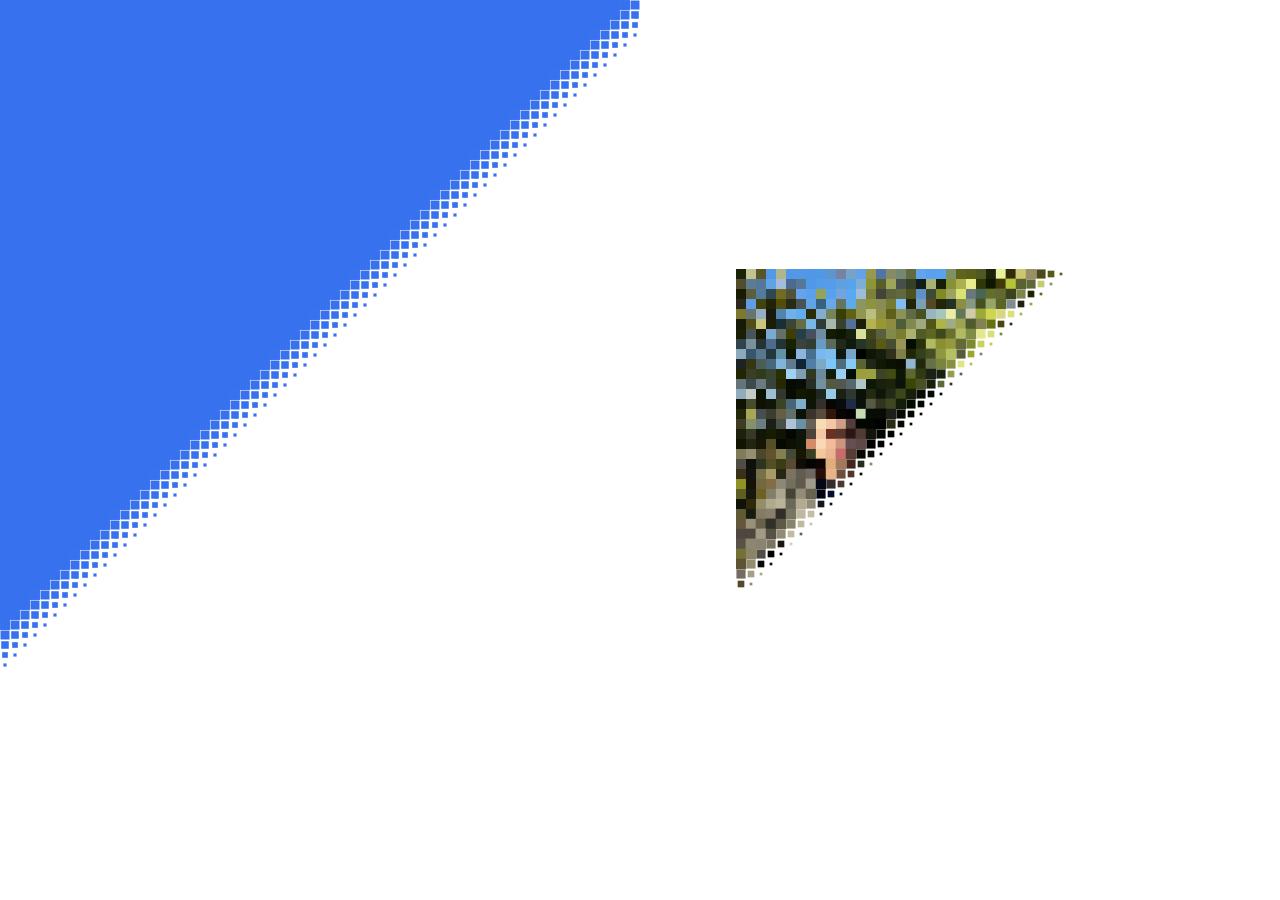
<file: index.html>
<!DOCTYPE html>

<html>
    <head>
        <meta name="viewport" content="width=device-width, initial-scale=1.0">
        <meta http-equiv="Content-Type" content="text/html;charset=UTF-8">
        <title>Computer Science Workshop</title>
        <script src="static/index/script.js"></script>
        <link rel="stylesheet" href="static/index/style.css">
    </head>
    <body>
        <div class="top-bar">
            <div class="bucket">
                <a href="/projects.html">Projects</a>
                <a href="https://github.com/WAIScshs/wais-workshop">Github</a>
            </div>

        </div>
        <div class="left-container">
            <div id="welcome">
                <span class="writer"></span>
            </div>
        </div>
        <canvas class="container-canvas"></canvas>

        <div class="right-container">
            <div class="image-wrapper">
                <img src="static/images/photo.jpg" alt="image">
            </div>
            <div class="text-box">
                The CS workshop is an interactive oppurtunity setup by the computer science honors society to aid in the learning of programming for all WAIS students
                <br>
                <br>
                Meetings will be hosted twice a month on mondays directly after school from 3:30 - 4:30 (you can stay as long as needed) in Mr. Wegscheids's room (A125)
                <br>
                <br>
            </div>
        </div>
    </body>
</html>
</file>
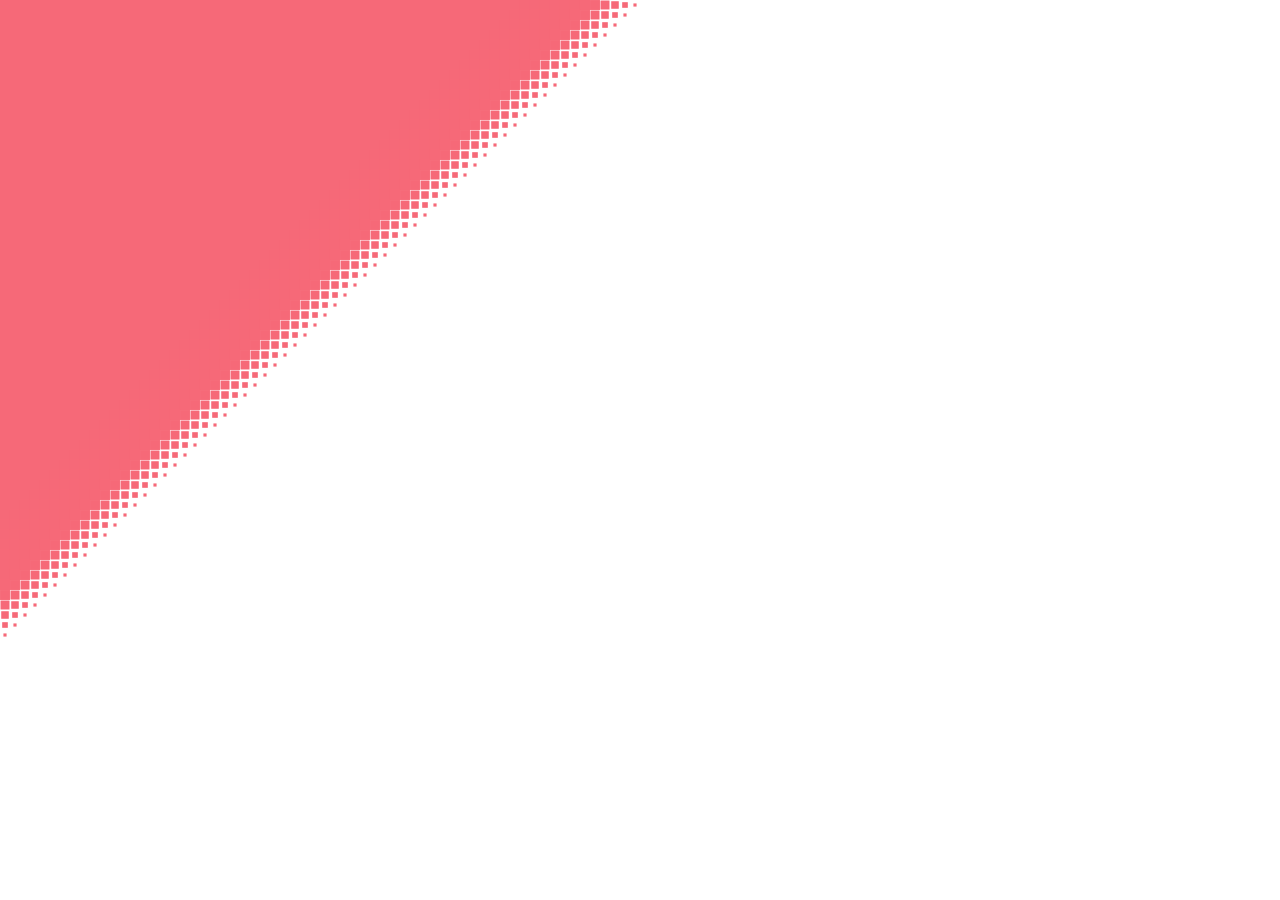
<file: projects.html>
<!DOCTYPE html>
<html>
    <head>
        <meta http-equiv="Content-Type" content="text/html;charset=UTF-8">
        <meta name="viewport" content="width=device-width, initial-scale=1.0">
        <title>CS Workshop Projects</title>
        <link rel="stylesheet" href="static/projects/style.css">
        <script src="static/projects/script.js"></script>
    </head>
    <body>
        <div class="top-bar">
            <div class="bucket">
                <a href="/index.html">Home</a>
                <a href="https://github.com/WAIScshs/wais-workshop">Github</a>
            </div>

        </div>
        <div class="left-container">
            <div id="welcome">
                <span class="writer"></span>
            </div>
        </div>
        <canvas class="container-canvas"></canvas>
    
        <div class="right-container">
            <div class="image-wrapper">
                <img src="static/images/photo.jpg" alt="image">
            </div>
            <div class="text-box">

            </div>
        </div>

    </body>
</html>
</file>
<file: static/index/style.css>
body {
    background-color: white;
    font-family: 'Courier New', Courier, monospace;
    color: black;
}

.left-container {
    display: flex;
    position: fixed;
    left: 0;
    top: 0;
    width: 50vw;
    height: 100vh;
    background-color: #3771EE;
    color: white;
    font-size: 2.8vw;
    justify-content: center;
    align-items: center;
}

.container-canvas {
    position: absolute;
    left: 0;
    top: 0;
    width: 50vw;
    height: 100vh;
    background-color: white;
}

.left-container div {
    width: 70%;
}

.right-container  {
    display: flex;
    flex-direction: column;
    position: fixed;
    right: 0;
    top: 0;
    width: 50vw;
    height: 100vh;
    background-color: white;
    color: black;
    font-size: 1vw;
    justify-content: center;
    align-items: center;
}
.right-container div{
    max-width: 70%;
    margin-bottom: 40px;
}

.image-wrapper {
    padding: 0;
}

.image-wrapper img {
    display: block;
    width: 100%;
    height: auto;
}

#welcome span {
    margin: 0;
    padding: 0;
    margin-right: -.5em;
}

.top-bar {
    position: absolute;
    left: 0;
    top: 0;
    height: auto;
    width: 100%;
    z-index: 1;
    align-items: center;
}

.top-bar .bucket {
    top: auto;
    display: flex;
    width: auto;
    height: auto;
    float: right;
    align-items: center;
    height: 100%;
    font-size: 120%;
}

.bucket a, h4, button {
    margin: 7px;
    padding: 7px;
}

a {
    display: none;
    text-decoration: none;
    color: black;
}

img {
    opacity: 0;
}

canvas {
    z-index: 99999;
}

.text-box {
    display: none;
}
</file>
<file: static/projects/style.css>
body {
    background-color: white;
    font-family: 'Courier New', Courier, monospace;
    color: black;
}

.left-container {
    display: flex;
    position: fixed;
    left: 0;
    top: 0;
    width: 50vw;
    height: 100vh;
    background-color: #F66978;
    color: white;
    font-size: 2.8vw;
    justify-content: center;
    align-items: center;
}

.container-canvas {
    position: absolute;
    left: 0;
    top: 0;
    width: 50vw;
    height: 100vh;
    background-color: white;
}

.left-container div {
    width: 70%;
}

.right-container  {
    display: flex;
    flex-direction: column;
    position: fixed;
    right: 0;
    top: 0;
    width: 50vw;
    height: 100vh;
    background-color: white;
    color: black;
    font-size: 1vw;
    justify-content: center;
    align-items: center;
}
.right-container div{
    max-width: 70%;
    margin-bottom: 40px;
}

.image-wrapper {
    padding: 0;
}

.image-wrapper img {
    display: block;
    width: 100%;
    height: auto;
}

#welcome span {
    margin: 0;
    padding: 0;
    margin-right: -.5em;
}

.top-bar {
    position: absolute;
    left: 0;
    top: 0;
    height: auto;
    width: 100%;
    z-index: 1;
    align-items: center;
}

.top-bar .bucket {
    top: auto;
    display: flex;
    width: auto;
    height: auto;
    float: right;
    align-items: center;
    height: 100%;
    font-size: 120%;
}

.bucket a, h4, button {
    margin: 7px;
    padding: 7px;
}

a {
    display: none;
    text-decoration: none;
    color: black;
}

img {
    opacity: 0;
}

canvas {
    z-index: 99999;
}

.text-box {
    display: none;
}
</file>
